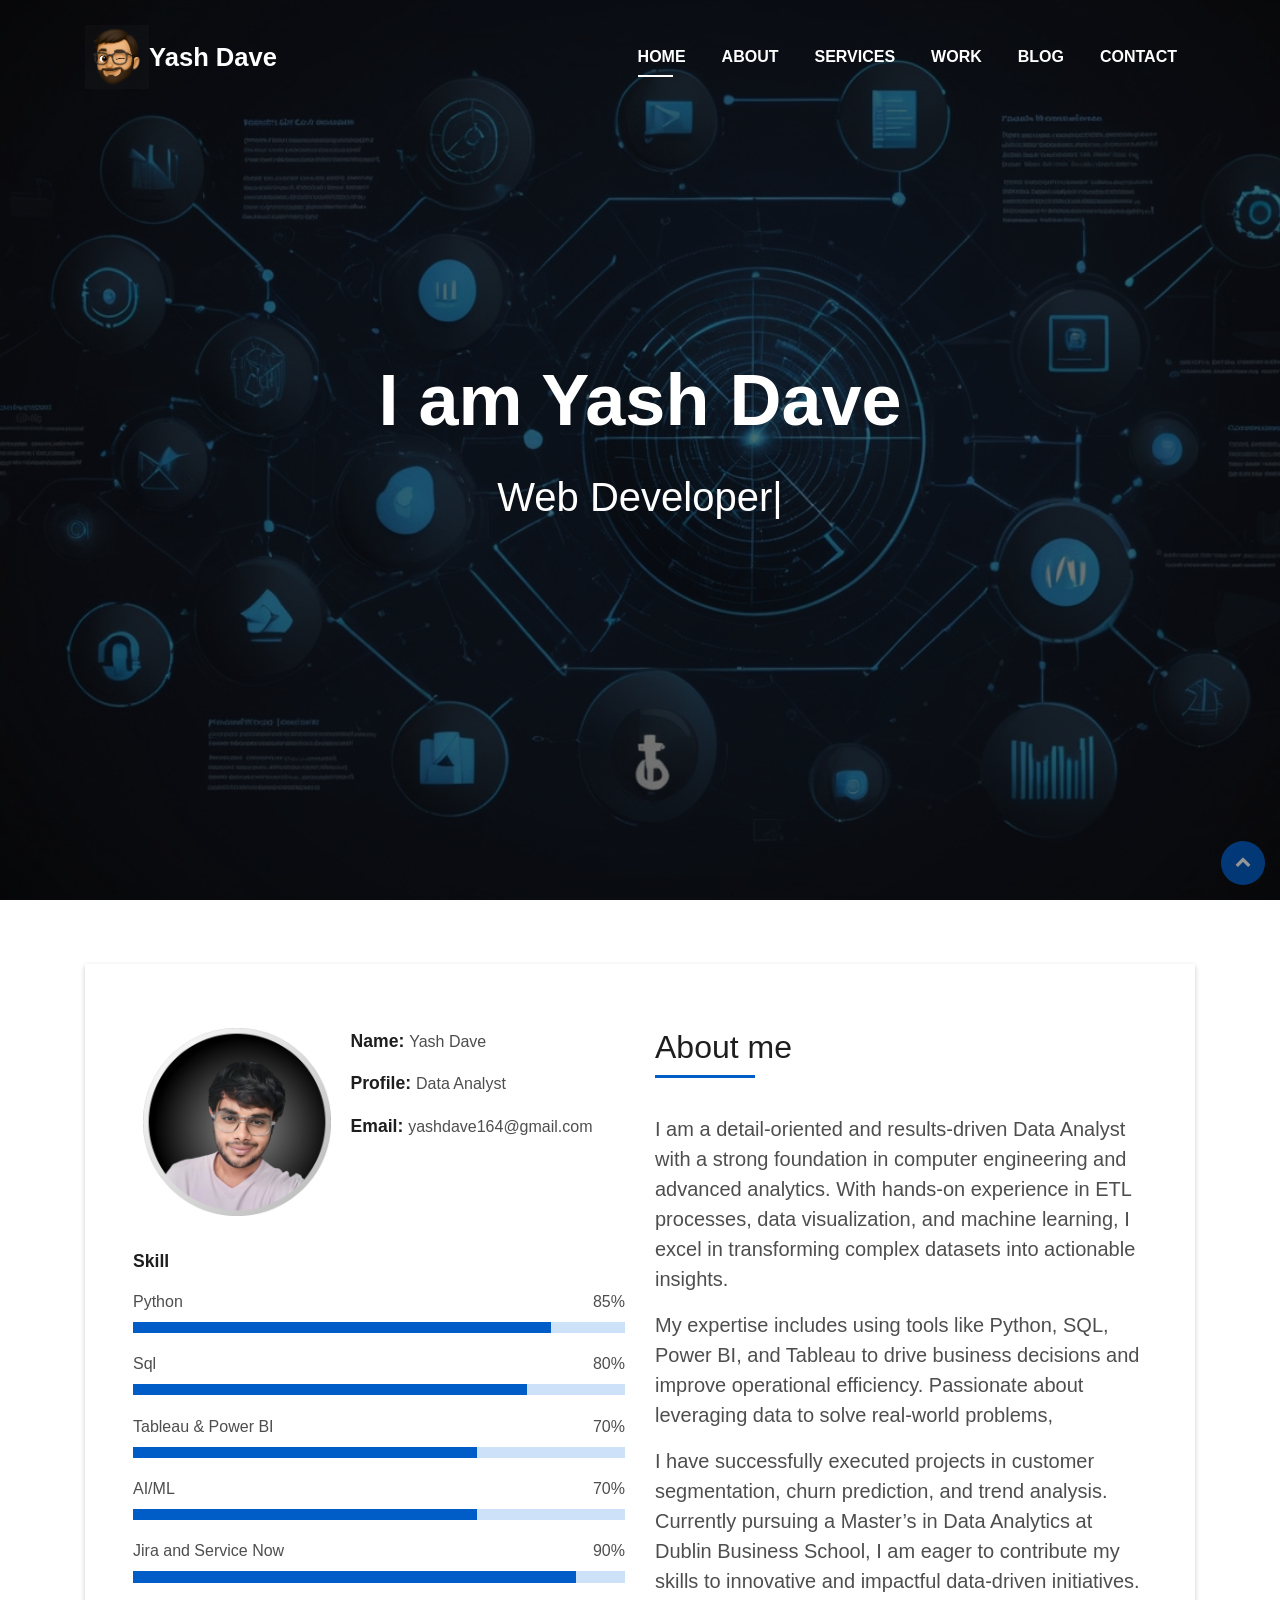
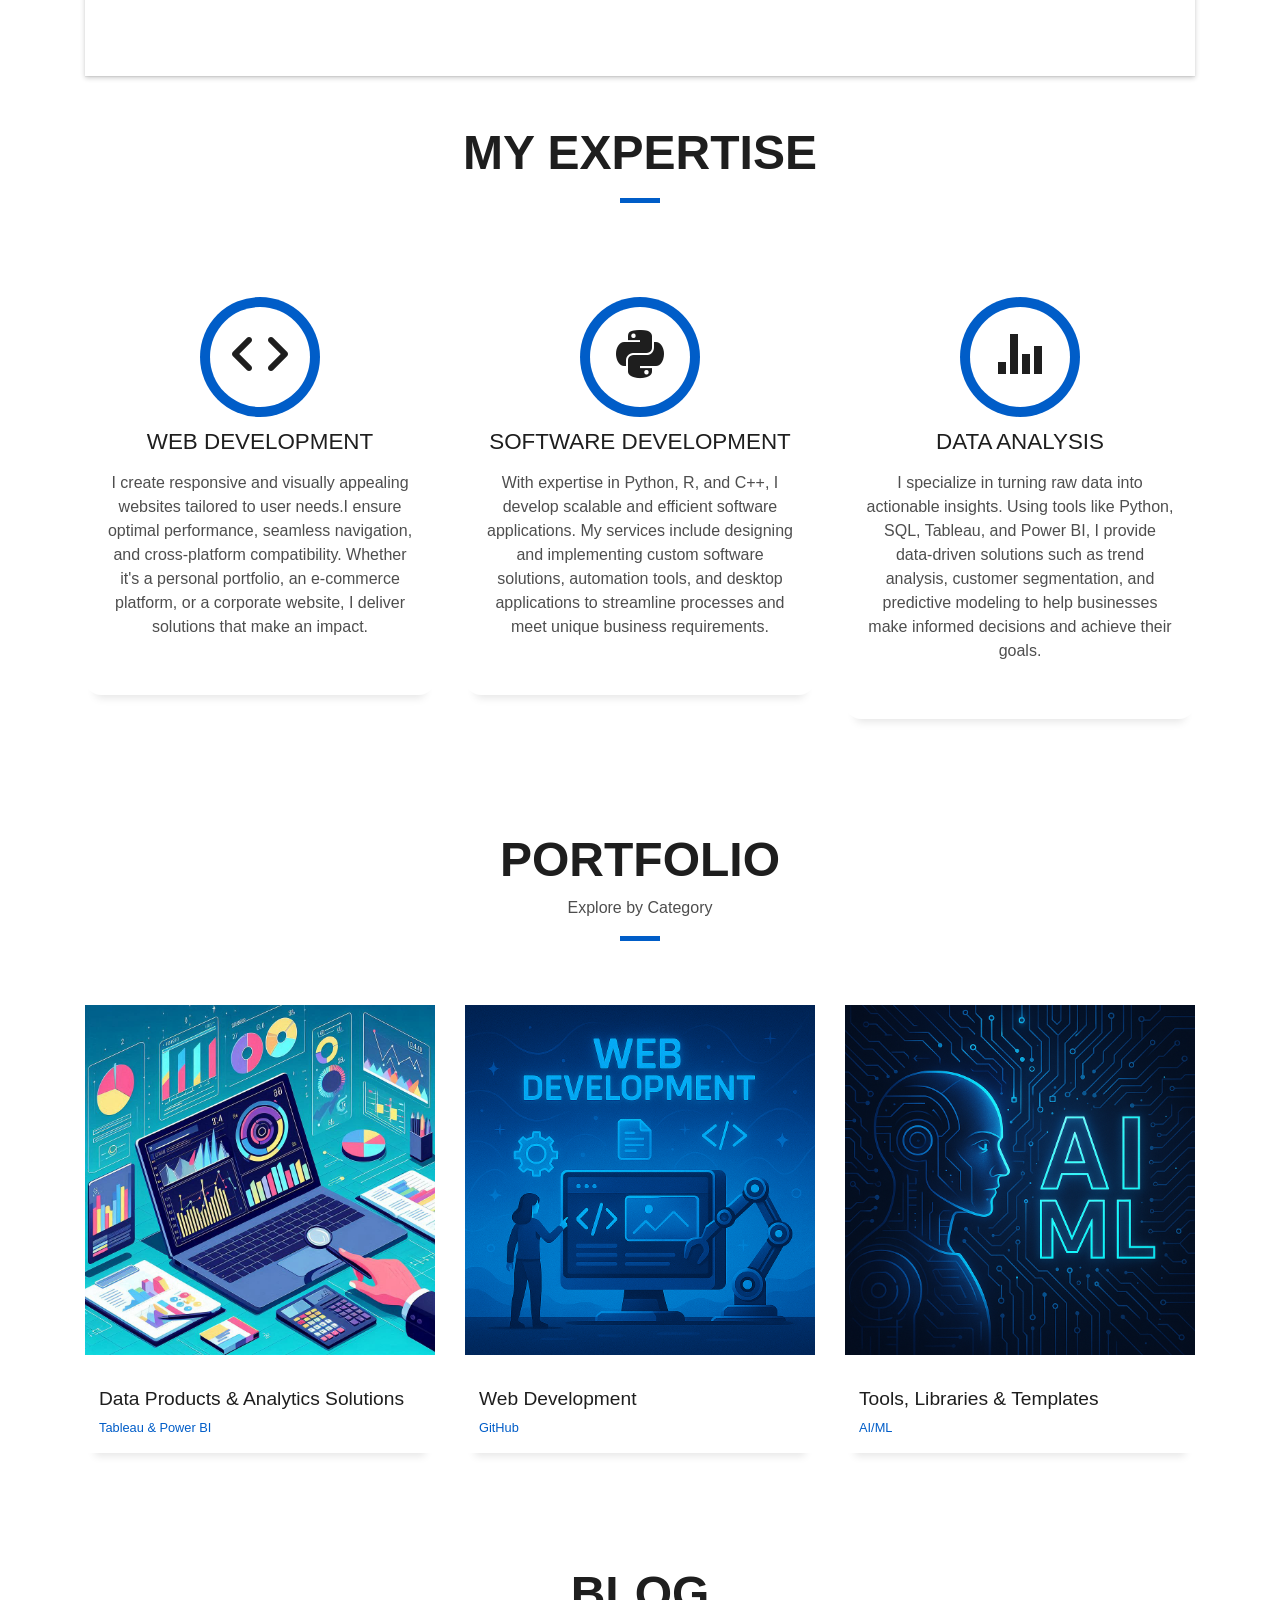
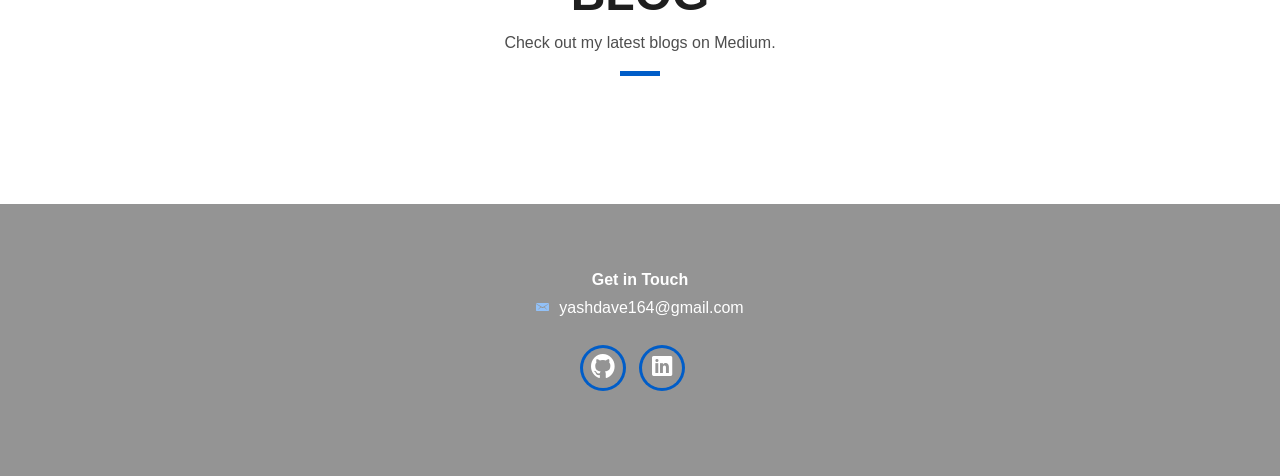
<file: index.html>
<!DOCTYPE html>
<html lang="en">
<head>
  <meta charset="utf-8">
  <title>Yash Dave</title>
     
      <meta charset="UTF-8">
      <meta name="viewport" content="width=device-width, initial-scale=1.0">
  
      <!-- Title Tag: Most important SEO element -->
      <title>Yash Dave | Professional Data Analyst | Portfolio & Blog</title>
      <!-- Keep the title under 60 characters to avoid truncation in search results -->
  
      <!-- Meta Description: Attracts users to click -->
      <meta name="description" content="Welcome to the official website of Yash Dave, a Data Analyst and MSc Data Analytics student at Dublin Business School. Explore my portfolio, projects in machine learning, data visualization, customer analytics, web development, and more. Get in touch for collaboration opportunities." />
      <meta name="description" content="Yash Dave is a Data Analyst and Web Developer specializing in Python, SQL, and data visualization tools like Tableau and Power BI. Explore my portfolio and services.">
  
      <meta name="keywords" content="Yash Dave, Yash Dave official, Yash Dave website, Yash Dave portfolio, Yash Dave services, Yash Dave blog, [Data analysis, Gen AI, ], [power BI ], [Tableau], [Python]">
      <meta name="keywords" content="
      Yash Dave, Yash Dave official, Yash Dave website, Yash Dave portfolio, Yash Dave data analytics, Yash Dave data analyst, Yash Dave MSc Data Analytics, Yash Dave Dublin, Yash Dave India, Yash Dave Python, Yash Dave Power BI, Yash Dave Tableau, Yash Dave SQL, Yash Dave web development, Yash Dave machine learning, Yash Dave artificial intelligence, Yash Dave React JS, Yash Dave Django, Yash Dave ETL, Yash Dave customer analytics, Yash Dave data visualization, Yash Dave urban yogi project, Yash Dave churn prediction, Yash Dave data-driven insights, Yash Dave trend analysis, Yash Dave GitHub, Yash Dave LinkedIn, Yash Dave freshdesk, Yash Dave Google Analytics, Yash Dave Power BI certification, Yash Dave Tableau dashboards, Yash Dave India to Dublin, Yash Dave big data, yashdave, yash-dave-profile, yashdaveofficial, yash rakesh dave, dave yash, daveyash, daveyashrakesh, yashdave github, yashdavelinkedin, yashreakeshdave profile, YashDave, Ysh dave, yashdaveindia, yash dave india, yash dave ireland, yashdaveireland, yashdaveindia, yashdavedublin,
      Yash Dave Data Science Portfolio, Yash Dave Predictive Analytics, Yash Dave Machine Learning Engineer, Yash Dave Deep Learning, Yash Dave Neural Networks, Yash Dave Natural Language Processing, Yash Dave Data Engineering, Yash Dave Data Mining, Yash Dave Software Engineering, Yash Dave Full Stack Development, Yash Dave Backend Developer, Yash Dave Frontend Developer, Yash Dave Dashboard Development, Yash Dave Digital Transformation, Yash Dave Business Intelligence Solutions, Yash Dave ETL Processes, Yash Dave Data Wrangling, Yash Dave Python Projects, Yash Dave AI Projects, Yash Dave Cloud Computing, Yash Dave Tech Innovations, Yash Dave Statistical Modeling, Yash Dave Customer Segmentation, Yash Dave Financial Analytics, Yash Dave Dashboard Creation, Dublin Data Science, India Data Analytics, Ireland Data Science Expert
      " />
      

      <!-- Author: Identifies the website creator -->
      <meta name="author" content="Yash Dave">
  
      <!-- Canonical Tag: Prevents duplicate content issues -->
      <link rel="canonical" href="https://www.yashdave.com">
  
     
      <meta property="og:title" content="Yash Dave - Data Analyst | MSc Data Analytics" />
      <meta property="og:description" content="Portfolio and projects of Yash Dave, Data Analyst skilled in Python, Tableau, Power BI, SQL, Machine Learning, and Web Development. Explore skills, certifications, and professional achievements." />
      <meta property="og:url" content="https://yashdaveofficial.com" />
      <meta property="og:type" content="website" />
      <meta property="og:image" content="https://yashdaveofficial.com/profile-image.jpg" />
      
  
      <!-- Twitter Card Tags: Optimizes your site’s visibility on Twitter -->
      <meta name="twitter:card" content="summary_large_image">
      <meta name="twitter:description" content="Explore the professional website of Yash Dave. Discover his portfolio, services, and blog content.">
      <meta name="twitter:image" content="https://www.yashdave.com/images/yash-dave-profile.jpg">
  
      <!-- Additional Meta Tags for Search Engine Crawlers -->
      <meta name="robots" content="index, follow">
      <meta name="googlebot" content="index, follow">
  
      <!-- Favicons: Helps users recognize your site in browser tabs -->
      <link rel="icon" href="/img/favicon.png" type="image/x-icon">
  
      <!-- Structured Data: Schema Markup for Yash Dave -->
      <script type="application/ld+json">
        {
          "@context": "http://schema.org",
          "@type": "Person",
          "name": "Yash Dave",
          "jobTitle": "Data Analyst",
          "url": "https://yashdaveofficial.com",
          "sameAs": [
            "https://www.linkedin.com/in/yashrdave/",
            "https://github.com/Yash-Dave"
          ],
          "address": {
            "@type": "PostalAddress",
            "addressLocality": "Dublin",
            "addressCountry": "Ireland"
          },
          "skills": [
            "Data Analysis", 
            "Python", 
            "SQL", 
            "Power BI", 
            "Tableau", 
            "Machine Learning", 
            "ETL", 
            "Customer Segmentation", 
            "Web Development", 
            "JavaScript", 
            "Django"
          ],
          "alumniOf": [
            {
              "@type": "EducationalOrganization",
              "name": "Dublin Business School"
            },
            {
              "@type": "EducationalOrganization",
              "name": "University of Mumbai"
            }
          ]
        }
        </script>
        

  <!-- Favicons -->
  <link href="img/favicon.png" rel="icon">
  <link href="img/favicon.png" rel="apple-touch-icon">

  <!-- Bootstrap CSS File -->
  <link href="lib/bootstrap/css/bootstrap.min.css" rel="stylesheet">

  <!-- Libraries CSS Files -->
  <link href="lib/font-awesome/css/font-awesome.min.css" rel="stylesheet">
  <link href="lib/animate/animate.min.css" rel="stylesheet">
  <link href="lib/ionicons/css/ionicons.min.css" rel="stylesheet">
  <link href="lib/owlcarousel/assets/owl.carousel.min.css" rel="stylesheet">
  <link href="lib/lightbox/css/lightbox.min.css" rel="stylesheet">

  <link href="css/style.css" rel="stylesheet">
</head>

<body id="page-top">

  <nav class="navbar navbar-b navbar-trans navbar-expand-md fixed-top" id="mainNav">
    <div class="container">
      <img src="/img/favicon.png" alt="Yash Dave Face" class="logo-icon">
      <a class="navbar-brand js-scroll" href="#page-top">Yash Dave</a>
      <button class="navbar-toggler collapsed" type="button" data-toggle="collapse" data-target="#navbarDefault"
        aria-controls="navbarDefault" aria-expanded="false" aria-label="Toggle navigation">
        <span></span>
        <span></span>
        <span></span>
      </button>
      <div class="navbar-collapse collapse justify-content-end" id="navbarDefault">
        <ul class="navbar-nav">
          <li class="nav-item">
            <a class="nav-link js-scroll active" href="#home">Home</a>
          </li>
          <li class="nav-item">
            <a class="nav-link js-scroll" href="#about">About</a>
          </li>
          <li class="nav-item">
            <a class="nav-link js-scroll" href="#service">Services</a>
          </li>
          <li class="nav-item">
            <a class="nav-link js-scroll" href="#work">Work</a>
          </li>
          <li class="nav-item">
            <a class="nav-link js-scroll" href="#blog">Blog</a>
          </li>
          <li class="nav-item">
            <a class="nav-link js-scroll" href="#contact">Contact</a>
          </li>
        </ul>
      </div>
    </div>
  </nav>
  <!--/ Nav End /-->


  <div id="home" class="intro route bg-image" style="background-image: url(img/intro-bg.jpg)">
    <div class="overlay-itro"></div>
    <div class="intro-content display-table">
      <div class="table-cell">
        <div class="container">
          <!--<p class="display-6 color-d">Hello, world!</p>-->
          <h1 class="intro-title mb-4">I am Yash Dave</h1>
          <p class="intro-subtitle"><span class="text-slider-items">Web Developer,Data Analyst,Tech Enthusiast</span><strong class="text-slider"></strong></p>
          <!-- <p class="pt-3"><a class="btn btn-primary btn js-scroll px-4" href="#about" role="button">Learn More</a></p> -->
        </div>
      </div>
    </div>
  </div>

  <section id="about" class="about-mf sect-pt4 route">
    <div class="container">
      <div class="row">
        <div class="col-sm-12">
          <div class="box-shadow-full">
            <div class="row">
              <div class="col-md-6">
                <div class="row">
                  <div class="col-sm-6 col-md-5">
                    <div class="about-img">
                      <img src="img/yashdave.png" class="img-fluid rounded b-shadow-a" alt="Yash dave - Profile Picture">
                    </div>
                  </div>
                  <div class="col-sm-6 col-md-7">
                    <div class="about-info">
                      <p><span class="title-s">Name: </span> <span>Yash Dave</span></p>
                      <p><span class="title-s">Profile: </span> <span>Data Analyst</span></p>
                      <p><span class="title-s">Email: </span> <span>yashdave164@gmail.com</span></p>
                    </div>
                  </div>
                </div>
                <div class="skill-mf">
                  <p class="title-s">Skill</p>
                  <span>Python</span> <span class="pull-right">85%</span>
                  <div class="progress">
                    <div class="progress-bar" role="progressbar" style="width: 85%;" aria-valuenow="85" aria-valuemin="0"
                      aria-valuemax="100"></div>
                  </div>
                  <span>Sql</span> <span class="pull-right">80%</span>
                  <div class="progress">
                    <div class="progress-bar" role="progressbar" style="width: 80%" aria-valuenow="80" aria-valuemin="0"
                      aria-valuemax="100"></div>
                  </div>
                  <span>Tableau & Power BI</span> <span class="pull-right">70%</span>
                  <div class="progress">
                    <div class="progress-bar" role="progressbar" style="width: 70%" aria-valuenow="50" aria-valuemin="0"
                      aria-valuemax="100"></div>
                  </div>
                  <span>AI/ML</span> <span class="pull-right">70%</span>
                  <div class="progress">
                    <div class="progress-bar" role="progressbar" style="width: 70%" aria-valuenow="70" aria-valuemin="0"
                      aria-valuemax="100"></div>
                  </div>
                  <span>Jira and Service Now</span> <span class="pull-right">90%</span>
                  <div class="progress">
                    <div class="progress-bar" role="progressbar" style="width: 90%" aria-valuenow="90" aria-valuemin="0"
                      aria-valuemax="100"></div>
                  </div>
                </div>
              </div>
              <div class="col-md-6">
                <div class="about-me pt-4 pt-md-0">
                  <div class="title-box-2">
                    <h5 class="title-left">
                      About me
                    </h5>
                  </div>
                  <p class="lead">
                    I am a detail-oriented and results-driven Data Analyst with a strong foundation in computer engineering and advanced analytics. With hands-on experience in ETL processes, data visualization, and machine learning, I excel in transforming complex datasets into actionable insights.
                  </p>
                  <p class="lead">
                    My expertise includes using tools like Python, SQL, Power BI, and Tableau to drive business decisions and improve operational efficiency. Passionate about leveraging data to solve real-world problems,
                  </p>
                  <p class="lead">
                    I have successfully executed projects in customer segmentation, churn prediction, and trend analysis. Currently pursuing a Master’s in Data Analytics at Dublin Business School, I am eager to contribute my skills to innovative and impactful data-driven initiatives.
                  </p>
                </div>
              </div>
            </div>
          </div>
        </div>
      </div>
    </div>
  </section>

  <section id="service" class="services-mf route">
    <div class="container">
      <div class="row">
        <div class="col-sm-12">
          <div class="title-box text-center">
            <h3 class="title-a">
              My Expertise
            </h3>
            <p class="subtitle-a">
             
            </p>
            <div class="line-mf"></div>
          </div>
        </div>
      </div>
      <div class="row">
        <div class="col-md-4">
          <div class="service-box">
            <div class="service-ico">
              <span class="ico-circle"><i class="ion-code"></i></span>
            </div>
            <div class="service-content">
              <h2 class="s-title">Web Development</h2>
              <p class="s-description text-center">
                I create responsive and visually appealing websites tailored to user needs.I ensure optimal performance, seamless navigation, and cross-platform compatibility. Whether it's a personal portfolio, an e-commerce platform, or a corporate website, I deliver solutions that make an impact.
              </p>
            </div>
          </div>
        </div>
        <div class="col-md-4">
          <div class="service-box">
            <div class="service-ico">
              <span class="ico-circle"><i class="ion-social-python"></i></span>
            </div>
            <div class="service-content">
              <h2 class="s-title">Software Development</h2>
              <p class="s-description text-center">
                With expertise in Python, R, and C++, I develop scalable and efficient software applications. My services include designing and implementing custom software solutions, automation tools, and desktop applications to streamline processes and meet unique business requirements.
              </p>
            </div>
          </div>
        </div>
        <div class="col-md-4">
          <div class="service-box">
            <div class="service-ico">
              <span class="ico-circle"><i class="ion-stats-bars"></i></span>
            </div>
            <div class="service-content">
              <h2 class="s-title">Data Analysis</h2>
              <p class="s-description text-center">
                I specialize in turning raw data into actionable insights. Using tools like Python, SQL, Tableau, and Power BI, I provide data-driven solutions such as trend analysis, customer segmentation, and predictive modeling to help businesses make informed decisions and achieve their goals.
              </p>
            </div>
          </div>
        </div>
      </div>
    </div>
  </section>
  <!--/ Section Services End /-->

  <!--/ Section Portfolio Star /-->
  <section id="work" class="portfolio-mf sect-pt4 route">
    <div class="container">
      <div class="row">
        <div class="col-sm-12">
          <div class="title-box text-center">
            <h3 class="title-a">Portfolio</h3>
            <p class="subtitle-a">Explore by Category</p>
            <div class="line-mf"></div>
          </div>
        </div>
      </div>
      <div class="row">
        <!-- Category: Data Analytics -->
        <div class="col-md-4">
          <div class="work-box">
            <a href="htmls/data analytics.html">
              <div class="work-img">
                <img src="img/work-3.png" alt="Data Analytics Dashboards" class="img-fluid">
              </div>
              <div class="work-content">
                <h2 class="w-title"> Data Products & Analytics Solutions</h2>
                <div class="w-more">
                  <span class="w-ctegory">Tableau & Power BI</span>
                </div>
              </div>
            </a>
          </div>
        </div>
  
        <!-- Category: Web Development -->
        <div class="col-md-4">
          <div class="work-box">
            <a href="htmls/web dev.html">
              <div class="work-img">
                <img src="img/webdev.png" alt="Web Development Projects" class="img-fluid">
              </div>
              <div class="work-content">
                <h2 class="w-title">Web Development</h2>
                <div class="w-more">
                  <span class="w-ctegory">GitHub</span>
                </div>
              </div>
            </a>
          </div>
        </div>
  
        <!-- Category: AI & ML -->
        <div class="col-md-4">
          <div class="work-box">
            <a href="htmls/ai-ml.html">
              <div class="work-img">
                <img src="img/ml.png" alt="AI/ML Projects" class="img-fluid">
              </div>
              <div class="work-content">
                <h2 class="w-title">Tools, Libraries & Templates</h2>
                <div class="w-more">
                  <span class="w-ctegory">AI/ML</span>
                </div>
              </div>
            </a>
          </div>
        </div>
  
        <!-- Add more categories here by duplicating the block above -->
      </div>
    </div>
  </section>
  <!--/ Section Portfolio End /-->
  <section id="blog" class="blog-mf sect-pt4 route">
    <div class="container">
        <div class="row">
            <div class="col-sm-12">
                <div class="title-box text-center">
                    <h3 class="title-a">Blog</h3>
                    <p class="subtitle-a">Check out my latest blogs on Medium.</p>
                    <div class="line-mf"></div>
                </div>
            </div>
        </div>
        <div class="row" id="blog-container">
            <!-- Blog cards will be inserted here dynamically -->
        </div>
    </div>
</section>
 <!--/ Section Contact-Footer Star /-->
 <section class="paralax-mf footer-paralax bg-image sect-mt4 route" style="background-image: url(img/overlay-bg.jpg)" id="contact">
  <div class="overlay-mf"></div>
  </div>
  <footer>
    <div class="container">
      <div class="row">
        <div class="col-sm-12">
          <div class="copyright-box">
            <strong>Get in Touch</strong>
            <div class="credits">
              <div class="more-info">
                <ul class="list-ico">
                  <li><span class="ion-email"></span><a href="mailto:yashdave164@gmail.com">yashdave164@gmail.com</a> </li>
                </ul>
              </div>
              <div class="socials">
                <ul>
                  <li><a href="https://github.com/Yash-Dave"><span class="ico-circle"><i class="ion-social-github"></i></span></a></li>
                  <li><a href="https://www.linkedin.com/in/yashrdave/"><span class="ico-circle"><i class="ion-social-linkedin"></i></span></a></li>
                </ul>
            </div>
          </div>
        </div>
      </div>
    </div>
  </footer>
</section>
<!--/ Section Contact-footer End /-->

<a href="#" class="back-to-top"><i class="fa fa-chevron-up"></i></a>
<div id="preloader"></div>

<!-- JavaScript Libraries -->
<script src="lib/jquery/jquery.min.js"></script>
<script src="lib/jquery/jquery-migrate.min.js"></script>
<script src="lib/popper/popper.min.js"></script>
<script src="lib/bootstrap/js/bootstrap.min.js"></script>
<script src="lib/easing/easing.min.js"></script>
<script src="lib/counterup/jquery.waypoints.min.js"></script>
<script src="lib/counterup/jquery.counterup.js"></script>
<script src="lib/owlcarousel/owl.carousel.min.js"></script>
<script src="lib/lightbox/js/lightbox.min.js"></script>
<script src="lib/typed/typed.min.js"></script>

<script>
  async function fetchMediumBlogs() {
      try {
          const mediumRSSFeed = 'https://medium.com/feed/@yashdave164'; // Replace with your Medium username
          const proxyUrl = 'https://api.allorigins.win/get?url=' + encodeURIComponent(mediumRSSFeed); // Use a CORS proxy
          const response = await fetch(proxyUrl);
          const data = await response.json();

          const parser = new DOMParser();
          const rss = parser.parseFromString(data.contents, "text/xml");
          const items = rss.querySelectorAll("item");

          if (!items || items.length === 0) {
              console.error("No items found in the RSS feed.");
              return;
          }

          const blogContainer = document.getElementById('blog-container');

          items.forEach((item, index) => {
              if (index >= 3) return; // Limit to 3 blogs

              // Safely extract content with fallback values
              const title = item.querySelector("title")?.textContent || "No title available";
              const link = item.querySelector("link")?.textContent || "#";
              const pubDateText = item.querySelector("pubDate")?.textContent || new Date().toISOString();
              const description = item.querySelector("description")?.textContent || "";
              const contentEncoded = item.querySelector("content\\:encoded")?.textContent || "";
              const authorName = item.querySelector("dc\\:creator")?.textContent || "Yash Dave"; // Medium uses "dc:creator"

              // Extract blog image dynamically from content:encoded
              const imageMatch = contentEncoded.match(/<img[^>]+src="([^">]+)"/);
              const blogImageUrl = imageMatch ? imageMatch[1] : ""; // If no image is found, this will be empty
              const authorImageUrl = "img/yashdave.png"; // Use a default author image

              if (!blogImageUrl) {
                  console.warn(`No image found for blog: ${title}`);
              }

              const pubDate = new Date(pubDateText);

              const card = document.createElement('div');
              card.className = 'col-md-4';
              card.innerHTML = `
                  <div class="card card-blog">
                      <div class="card-img">
                          <a href="${link}" target="_blank"></a>
                      </div>
                      <div class="card-body">
                          <div class="card-category-box">
                              <div class="card-category">
                                  <h6 class="category">Medium</h6>
                              </div>
                          </div>
                          <h3 class="card-title"><a href="${link}" target="_blank">${title}</a></h3>
                          <p class="card-description">
                              ${description.slice(0, 100)}... <!-- Truncate description -->
                          </p>
                      </div>
                      <div class="card-footer">
                          <div class="post-author">
                              <a href="${link}" target="_blank">
                                  <img src="${authorImageUrl}" alt="Author image" class="avatar rounded-circle">
                                  <span class="author">${authorName}</span>
                              </a>
                          </div>
                          <div class="post-date">
                              <span class="ion-ios-clock-outline"></span> ${pubDate.toDateString()}
                          </div>
                      </div>
                  </div>
              `;
              blogContainer.appendChild(card);
          });
      } catch (error) {
          console.error("Error fetching or parsing the Medium RSS feed:", error);
      }
  }

  fetchMediumBlogs();
</script>

<script>
  // Disable right-click
  document.addEventListener('contextmenu', (e) => e.preventDefault());

  // Disable F12 and developer tools
  document.addEventListener('keydown', (e) => {
    if (e.key === 'F12' || (e.ctrlKey && e.shiftKey && ['I', 'J', 'C'].includes(e.key.toUpperCase()))) {
      e.preventDefault();
    }
  });
</script> 

  <script type="application/ld+json">
{
  "@context": "https://schema.org",
  "@type": "Person",
  "name": "Yash Dave",
  "url": "https://yashdave.tech",
  "email": "mailto:yashdave164@gmail.com",
  "jobTitle": "Data Analyst and Web Developer",
  "sameAs": [
    "https://www.linkedin.com/in/yashdave",
    "https://github.com/yashdave"
  ]
}
</script>

<script src="js/main.js"></script>
</body>
</html>
</file>
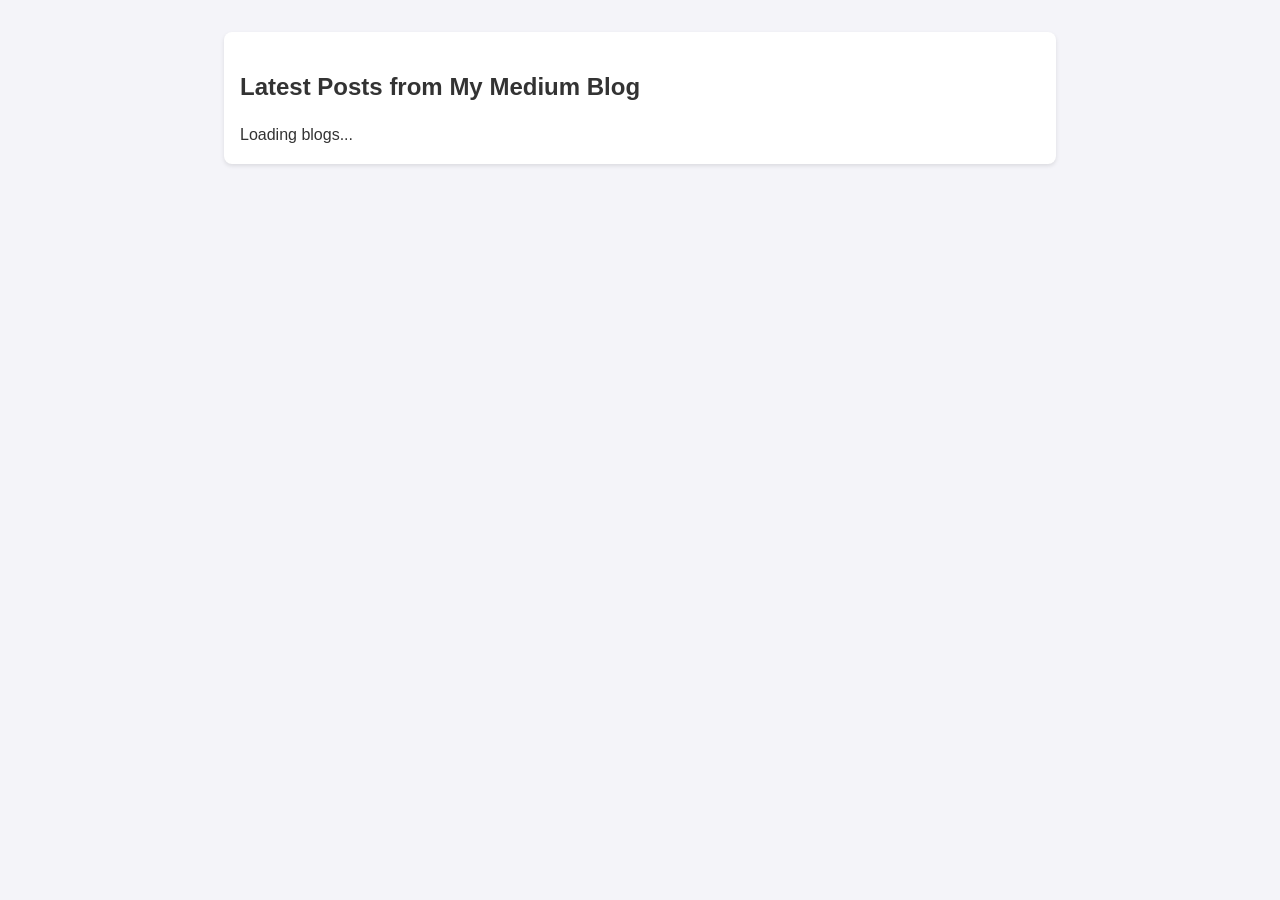
<file: test.html>
<!DOCTYPE html>
<html lang="en">
<head>
  <meta charset="UTF-8">
  <meta name="viewport" content="width=device-width, initial-scale=1.0">
  <title>Medium Blog Integration</title>
  <style>
    body {
      font-family: Arial, sans-serif;
      margin: 0;
      padding: 0;
      line-height: 1.6;
      background-color: #f4f4f9;
      color: #333;
    }
    .blog-container {
      max-width: 800px;
      margin: 2rem auto;
      padding: 1rem;
      background: #fff;
      box-shadow: 0 2px 4px rgba(0, 0, 0, 0.1);
      border-radius: 8px;
    }
    .blog-container h2 {
      margin-bottom: 1rem;
    }
    .blog-item {
      margin-bottom: 1.5rem;
    }
    .blog-item a {
      color: #0077b5;
      text-decoration: none;
    }
    .blog-item a:hover {
      text-decoration: underline;
    }
  </style>
</head>
<body>
  <div class="blog-container">
    <h2>Latest Posts from My Medium Blog</h2>
    <div id="blog-list">Loading blogs...</div>
  </div>

  <script>
    async function fetchMediumBlogs() {
      const mediumUsername = "@yashdave164"; // Replace with your Medium username
      const mediumRSSUrl = `https://medium.com/feed/${yashdave164}`;

      try {
        const response = await fetch(`https://api.rss2json.com/v1/api.json?rss_url=${encodeURIComponent(mediumRSSUrl)}`);
        const data = await response.json();

        if (data.status === 'ok') {
          const blogList = document.getElementById("blog-list");
          blogList.innerHTML = "";

          data.items.forEach(item => {
            const blogItem = document.createElement("div");
            blogItem.classList.add("blog-item");

            blogItem.innerHTML = `
              <h3><a href="${item.link}" target="_blank" rel="noopener noreferrer">${item.title}</a></h3>
              <p>${item.pubDate}</p>
            `;

            blogList.appendChild(blogItem);
          });
        } else {
          document.getElementById("blog-list").innerHTML = "Failed to load blogs. Please try again later.";
        }
      } catch (error) {
        console.error("Error fetching Medium blogs:", error);
        document.getElementById("blog-list").innerHTML = "An error occurred while fetching the blogs.";
      }
    }

    fetchMediumBlogs();
  </script>
</body>
</html>
</file>
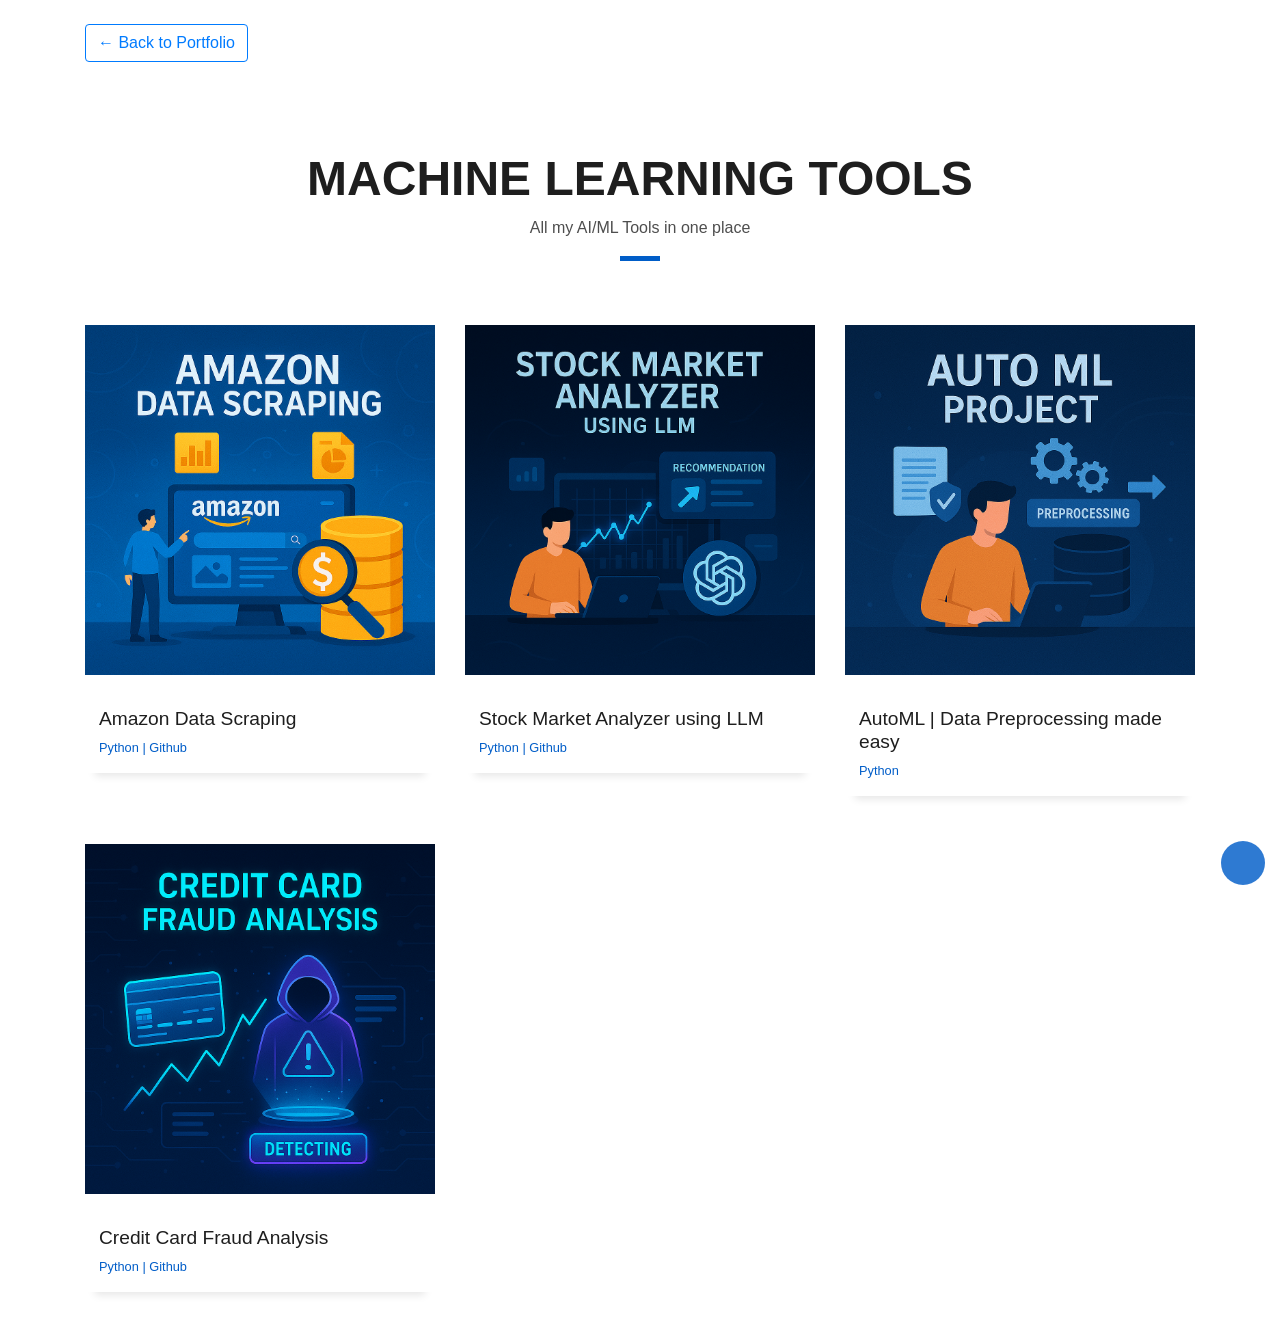
<file: htmls/ai-ml.html>
<!DOCTYPE html>
<html lang="en">
<head>
  <meta charset="utf-8">
  <title>Portfolio | Data Analytics Dashboards</title>
  <meta name="viewport" content="width=device-width, initial-scale=1.0">
  <!-- CSS links -->
  <link href="../lib/bootstrap/css/bootstrap.min.css" rel="stylesheet">
  <link href="../css/style.css" rel="stylesheet">
</head>
<body id="page-top">
  <!-- Back button instead of navbar -->
  <div class="container mt-4">
    <a href="../index.html" class="btn btn-outline-primary mb-4">&larr; Back to Portfolio</a>
  </div>

  <!-- Projects section for Data Analytics -->
  <section id="work" class="portfolio-mf sect-pt4 route">
    <div class="container">
      <div class="row">
        <div class="col-sm-12">
          <div class="title-box text-center">
            <h3 class="title-a">Machine Learning Tools</h3>
            <p class="subtitle-a">All my AI/ML Tools in one place</p>
            <div class="line-mf"></div>
          </div>
        </div>
      </div>
      <div class="row">
        <!-- Project: Sales Analysis -->
        <div class="col-md-4">
          <div class="work-box">
            <a href="https://github.com/Yash-Dave/Amazon-data-scraping-" target="_blank">
              <div class="work-img">
                <img src="../img/ml1.png" alt="Amazon Data Scraping" class="img-fluid">
              </div>
              <div class="work-content">
                <h2 class="w-title">Amazon Data Scraping</h2>
                <div class="w-more">
                  <span class="w-ctegory">Python | Github</span>
                </div>
              </div>
            </a>
          </div>
        </div>
        <!-- Duplicate project cards as needed below -->
        <div class="col-md-4">
          <div class="work-box">
            <a href="https://github.com/Yash-Dave/Stock-Market-Analyses" target="_blank">
              <div class="work-img">
                <img src="../img/ml2.png" alt="Stock-Market-Analyses" class="img-fluid">
              </div>
              <div class="work-content">
                <h2 class="w-title">Stock Market Analyzer using LLM</h2>
                <div class="w-more">
                  <span class="w-ctegory">Python | Github</span>
                </div>
              </div>
            </a>
          </div>
        </div>
        <!-- Duplicate project cards as needed below -->
        <div class="col-md-4">
          <div class="work-box">
            <a href="https://github.com/Yash-Dave/AutoML" target="_blank">
              <div class="work-img">
                <img src="../img/ml3.png" alt="Auto ML" class="img-fluid">
              </div>
              <div class="work-content">
                <h2 class="w-title">AutoML | Data Preprocessing made easy</h2>
                <div class="w-more">
                  <span class="w-ctegory">Python</span>
                </div>
              </div>
            </a>
          </div>
        </div>
        <!-- Duplicate project cards as needed below -->
        <div class="col-md-4">
          <div class="work-box">
            <a href="https://github.com/Yash-Dave/Creditcard-fraud-detector" target="_blank">
              <div class="work-img">
                <img src="../img/ml4.png" alt="Sales Analysis" class="img-fluid">
              </div>
              <div class="work-content">
                <h2 class="w-title">Credit Card Fraud Analysis</h2>
                <div class="w-more">
                  <span class="w-ctegory">Python | </span>
                  <span class="w-ctegory"><a href="https://github.com/Yash-Dave/Creditcard-fraud-detector" class="w-ctegory">Github</a></span>
                </div>
              </div>
            </a>
          </div>
        </div>
        <!-- Duplicate project cards as needed below -->
      </div>
    </div>
  </section>

  <!-- Footer: copy the <footer> block from your index.html here -->

  <!-- JavaScript Libraries -->
  <script src="../lib/jquery/jquery.min.js"></script>
  <script src="../lib/bootstrap/js/bootstrap.min.js"></script>
  <script>
    // Disable right-click
    document.addEventListener('contextmenu', (e) => e.preventDefault());
    // Disable F12 and developer tools
    document.addEventListener('keydown', (e) => {
      if (e.key === 'F12' || (e.ctrlKey && e.shiftKey && ['I', 'J', 'C'].includes(e.key.toUpperCase()))) {
        e.preventDefault();
      }
    });
  </script>

  <!-- JSON-LD Person schema -->
  <script type="application/ld+json">
  {
    "@context": "https://schema.org",
    "@type": "Person",
    "name": "Yash Dave",
    "url": "https://yashdave.tech",
    "email": "mailto:yashdave164@gmail.com",
    "jobTitle": "Data Analyst and Web Developer",
    "sameAs": [
      "https://www.linkedin.com/in/yashdave",
      "https://github.com/yashdave"
    ]
  }
  </script>

  <!-- Back to top and preloader -->
  <a href="#" class="back-to-top"><i class="fa fa-chevron-up"></i></a>
  <div id="preloader"></div>

  <!-- Remaining JS libs and main.js -->
  <script src="../lib/jquery/jquery-migrate.min.js"></script>
  <script src="../lib/popper/popper.min.js"></script>
  <script src="../lib/easing/easing.min.js"></script>
  <script src="../lib/counterup/jquery.waypoints.min.js"></script>
  <script src="../lib/counterup/jquery.counterup.js"></script>
  <script src="../lib/owlcarousel/owl.carousel.min.js"></script>
  <script src="../lib/lightbox/js/lightbox.min.js"></script>
  <script src="../lib/typed/typed.min.js"></script>
  <script src="../js/main.js"></script>
</body>
</html>
</file>
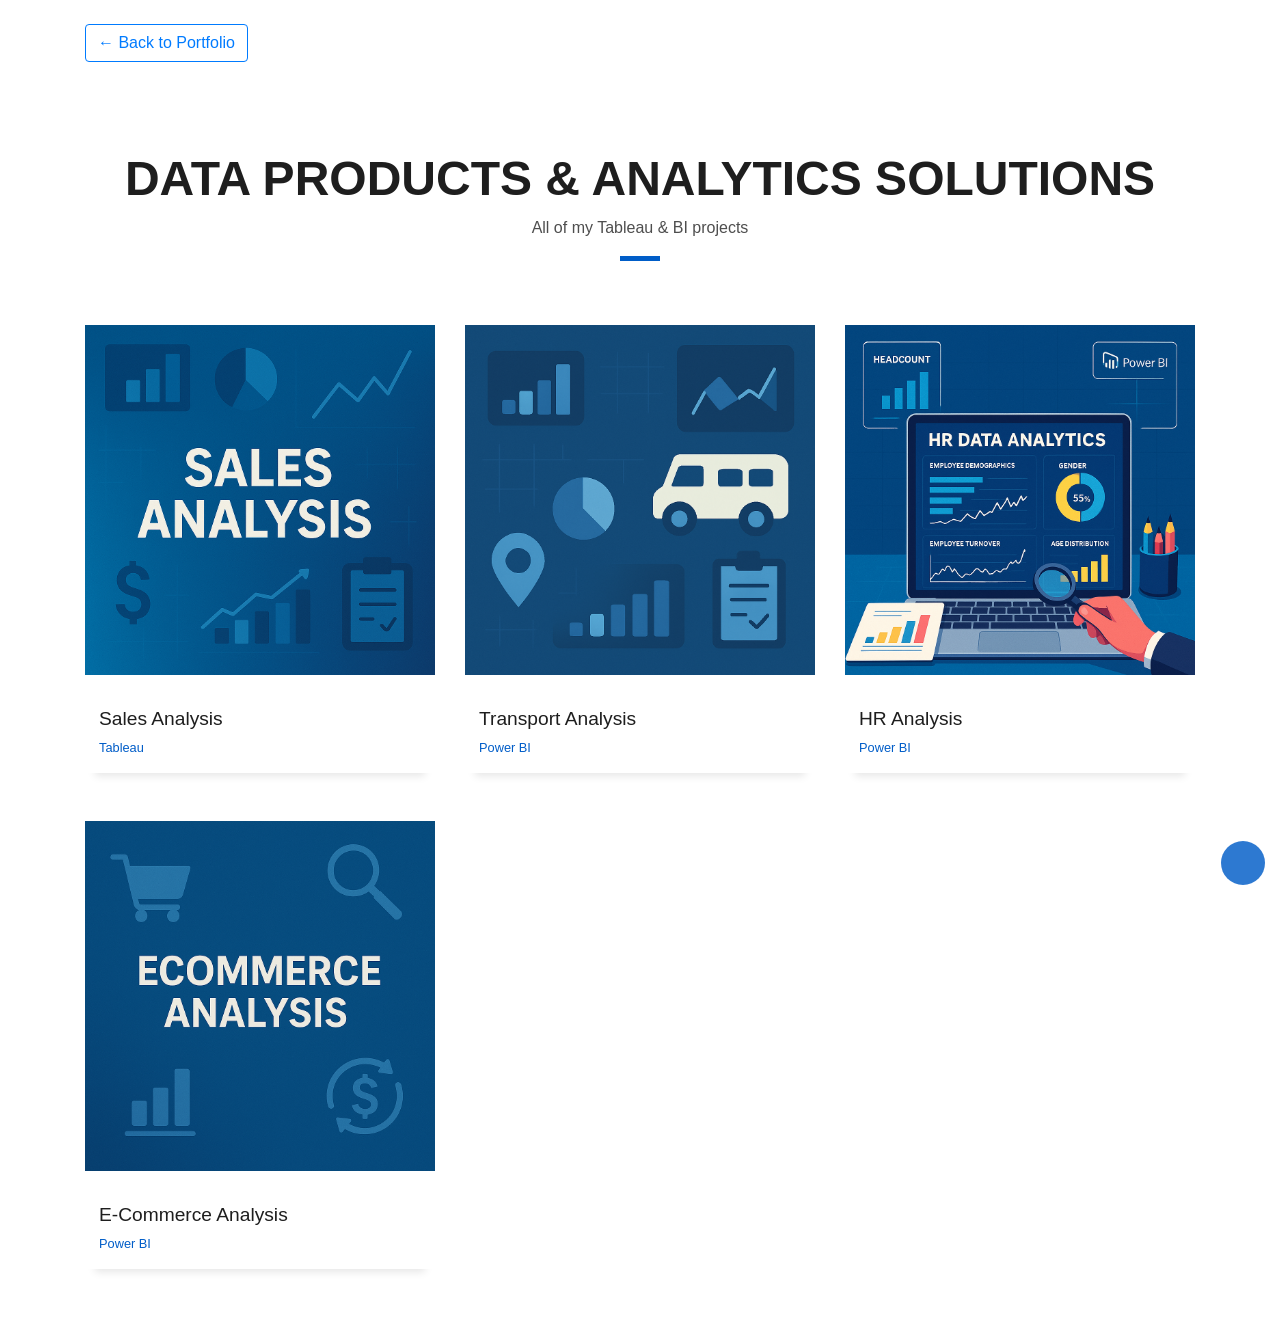
<file: htmls/data analytics.html>
<!DOCTYPE html>
<html lang="en">
<head>
  <meta charset="utf-8">
  <title>Portfolio | Data Analytics Dashboards</title>
  <meta name="viewport" content="width=device-width, initial-scale=1.0">
  <!-- CSS links -->
  <link href="../lib/bootstrap/css/bootstrap.min.css" rel="stylesheet">
  <link href="../css/style.css" rel="stylesheet">
</head>
<body id="page-top">
  <!-- Back button instead of navbar -->
  <div class="container mt-4">
    <a href="../index.html" class="btn btn-outline-primary mb-4">&larr; Back to Portfolio</a>
  </div>

  <!-- Projects section for Data Analytics -->
  <section id="work" class="portfolio-mf sect-pt4 route">
    <div class="container">
      <div class="row">
        <div class="col-sm-12">
          <div class="title-box text-center">
            <h3 class="title-a">Data Products & Analytics Solutions</h3>
            <p class="subtitle-a">All of my Tableau & BI projects</p>
            <div class="line-mf"></div>
          </div>
        </div>
      </div>
      <div class="row">
        <!-- Project: Sales Analysis -->
        <div class="col-md-4">
          <div class="work-box">
            <a href="https://public.tableau.com/app/profile/yash.dave8027/viz/SalesAnalysis_17318719651830/SalesDashboard" target="_blank">
              <div class="work-img">
                <img src="../img/data 1.png" alt="Sales Analysis" class="img-fluid">
              </div>
              <div class="work-content">
                <h2 class="w-title">Sales Analysis</h2>
                <div class="w-more">
                  <span class="w-ctegory">Tableau</span>
                </div>
              </div>
            </a>
          </div>
        </div>
        <!-- Duplicate project cards as needed below -->
        <div class="col-md-4">
          <div class="work-box">
            <a href="https://app.powerbi.com/groups/me/reports/c791a344-03cc-44bf-b8e1-df585a4cdb2d/72fbccf89f0cfac56295?experience=power-bi" target="_blank">
              <div class="work-img">
                <img src="../img/data 3.png" alt="Transport Analysis" class="img-fluid">
              </div>
              <div class="work-content">
                <h2 class="w-title">Transport Analysis</h2>
                <div class="w-more">
                  <span class="w-ctegory">Power BI</span>
                </div>
              </div>
            </a>
          </div>
        </div>
        <!-- Duplicate project cards as needed below -->
        <div class="col-md-4">
          <div class="work-box">
            <a href="https://app.powerbi.com/groups/me/reports/7f5136b0-f375-4fc1-a583-13892a6bba44/baf7c554e18e2043c708?experience=power-bi" target="_blank">
              <div class="work-img">
                <img src="../img/data 2.png" alt="HR Analysis" class="img-fluid">
              </div>
              <div class="work-content">
                <h2 class="w-title">HR Analysis</h2>
                <div class="w-more">
                  <span class="w-ctegory">Power BI</span>
                </div>
              </div>
            </a>
          </div>
        </div>
        <!-- Duplicate project cards as needed below -->
        <div class="col-md-4">
          <div class="work-box">
            <a href="https://app.powerbi.com/groups/me/reports/bd435e75-d1b9-4e20-b9fb-b4028404f9bd/d7c748496a1582e3e9a9?experience=power-bi" target="_blank">
              <div class="work-img">
                <img src="../img/data 4.png" alt="E-Commerce Analysis" class="img-fluid">
              </div>
              <div class="work-content">
                <h2 class="w-title">E-Commerce Analysis</h2>
                <div class="w-more">
                  <span class="w-ctegory">Power BI</span>
                </div>
              </div>
            </a>
          </div>
        </div>
        <!-- Duplicate project cards as needed below -->
      </div>
    </div>
  </section>

  <!-- Footer: copy the <footer> block from your index.html here -->

  <!-- JavaScript Libraries -->
  <script src="../lib/jquery/jquery.min.js"></script>
  <script src="../lib/bootstrap/js/bootstrap.min.js"></script>
  <script>
    // Disable right-click
    document.addEventListener('contextmenu', (e) => e.preventDefault());
    // Disable F12 and developer tools
    document.addEventListener('keydown', (e) => {
      if (e.key === 'F12' || (e.ctrlKey && e.shiftKey && ['I', 'J', 'C'].includes(e.key.toUpperCase()))) {
        e.preventDefault();
      }
    });
  </script>

  <!-- JSON-LD Person schema -->
  <script type="application/ld+json">
  {
    "@context": "https://schema.org",
    "@type": "Person",
    "name": "Yash Dave",
    "url": "https://yashdave.tech",
    "email": "mailto:yashdave164@gmail.com",
    "jobTitle": "Data Analyst and Web Developer",
    "sameAs": [
      "https://www.linkedin.com/in/yashdave",
      "https://github.com/yashdave"
    ]
  }
  </script>

  <!-- Back to top and preloader -->
  <a href="#" class="back-to-top"><i class="fa fa-chevron-up"></i></a>
  <div id="preloader"></div>

  <!-- Remaining JS libs and main.js -->
  <script src="../lib/jquery/jquery-migrate.min.js"></script>
  <script src="../lib/popper/popper.min.js"></script>
  <script src="../lib/easing/easing.min.js"></script>
  <script src="../lib/counterup/jquery.waypoints.min.js"></script>
  <script src="../lib/counterup/jquery.counterup.js"></script>
  <script src="../lib/owlcarousel/owl.carousel.min.js"></script>
  <script src="../lib/lightbox/js/lightbox.min.js"></script>
  <script src="../lib/typed/typed.min.js"></script>
  <script src="../js/main.js"></script>
</body>
</html>
</file>
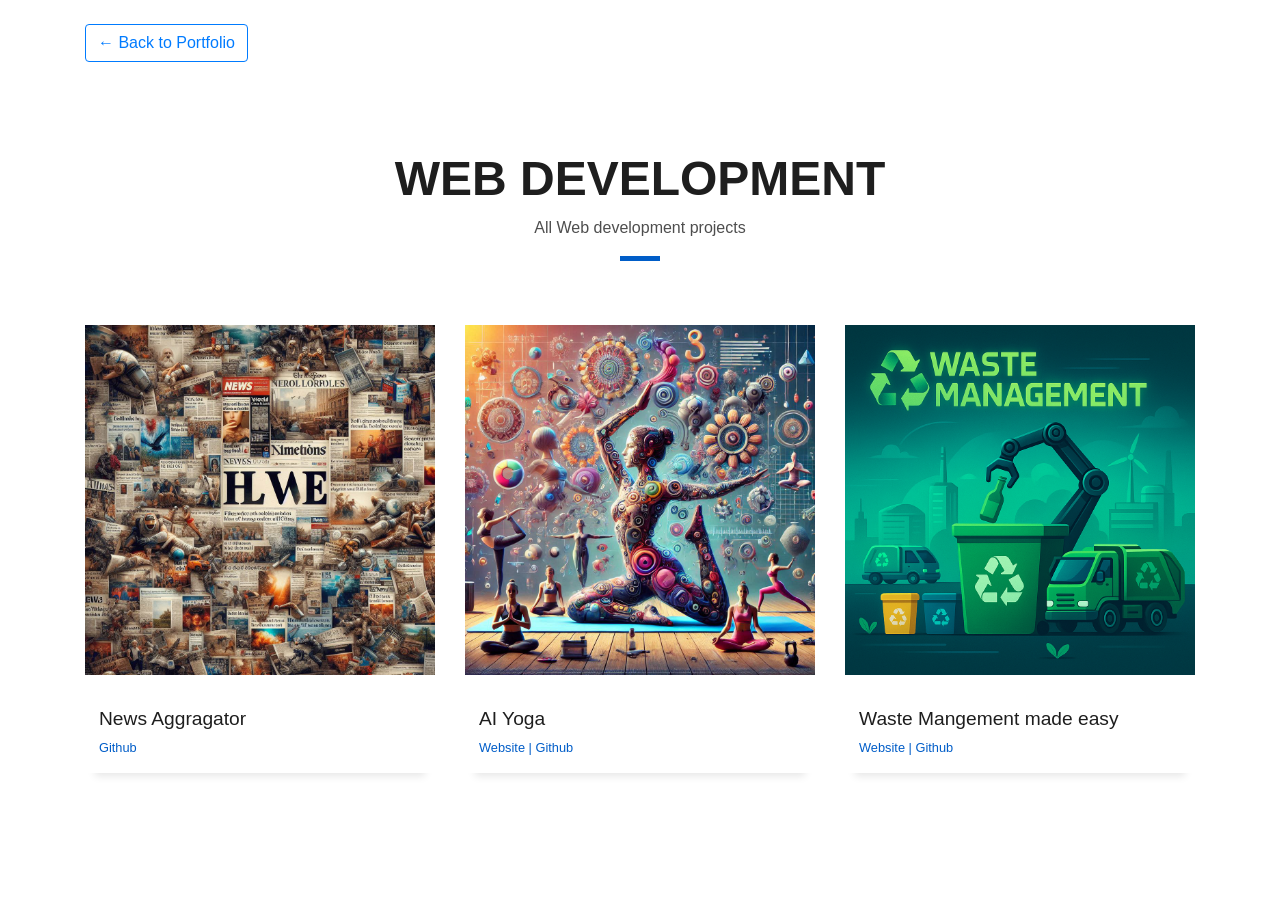
<file: htmls/web dev.html>
<!DOCTYPE html>
<html lang="en">
<head>
  <meta charset="utf-8">
  <title>Portfolio | Web Development</title>
  <meta name="viewport" content="width=device-width, initial-scale=1.0">
  <!-- CSS links -->
  <link href="../lib/bootstrap/css/bootstrap.min.css" rel="stylesheet">
  <link href="../css/style.css" rel="stylesheet">
</head>
<body id="page-top">
  <!-- Back button instead of navbar -->
  <div class="container mt-4">
    <a href="../index.html" class="btn btn-outline-primary mb-4">&larr; Back to Portfolio</a>
  </div>

  <!-- Projects section for Data Analytics -->
  <section id="work" class="portfolio-mf sect-pt4 route">
    <div class="container">
      <div class="row">
        <div class="col-sm-12">
          <div class="title-box text-center">
            <h3 class="title-a">Web Development</h3>
            <p class="subtitle-a">All Web development projects</p>
            <div class="line-mf"></div>
          </div>
        </div>
      </div>
      <div class="row">
        <!-- Project: Sales Analysis -->
        <div class="col-md-4">
          <div class="work-box">
            <a href="https://github.com/Yash-Dave/RYNEWS?tab=readme-ov-file" target="_blank">
              <div class="work-img">
                <img src="../img/work-1.png" alt="News Aggragator" class="img-fluid">
              </div>
              <div class="work-content">
                <h2 class="w-title">News Aggragator</h2>
                <div class="w-more">
                  <span class="w-ctegory">Github</span>
                </div>
              </div>
            </a>
          </div>
        </div>
        <!-- Duplicate project cards as needed below -->
        <div class="col-md-4">
          <div class="work-box">
            <a href="https://ephemeral-dodol-320707.netlify.app/" target="_blank">
              <div class="work-img">
                <img src="../img/work-4.png" alt="AI Yoga" class="img-fluid">
              </div>
              <div class="work-content">
                <h2 class="w-title"> AI Yoga</h2>
                <div class="w-more">
                  <span class="w-ctegory">Website | </span>
                  <span class="w-ctegory"><a href="https://github.com/Yash-Dave/Urban-Yogi" class="w-ctegory">Github</a></span>
                </div>
              </div>
            </a>
          </div>
        </div>
        <!-- Duplicate project cards as needed below -->
        <div class="col-md-4">
          <div class="work-box">
            <a href="https://redivivuspickupguy.web.app/" target="_blank">
              <div class="work-img">
                <img src="../img/webdev3.png" alt="waste management" class="img-fluid">
              </div>
              <div class="work-content">
                <h2 class="w-title">Waste Mangement made easy</h2>
                <div class="w-more">
                  <span class="w-ctegory">Website | </span>
                  <span class="w-ctegory"><a href="https://github.com/Yash-Dave/Redivivus" class="w-ctegory">Github</a></span>
                </div>
              </div>
            </a>
          </div>
        </div>
      </div>
    </div>
  </section>

  <!-- Footer: copy the <footer> block from your index.html here -->

  <!-- JavaScript Libraries -->
  <script src="../lib/jquery/jquery.min.js"></script>
  <script src="../lib/bootstrap/js/bootstrap.min.js"></script>
  <script>
    // Disable right-click
    document.addEventListener('contextmenu', (e) => e.preventDefault());
    // Disable F12 and developer tools
    document.addEventListener('keydown', (e) => {
      if (e.key === 'F12' || (e.ctrlKey && e.shiftKey && ['I', 'J', 'C'].includes(e.key.toUpperCase()))) {
        e.preventDefault();
      }
    });
  </script>

  <!-- JSON-LD Person schema -->
  <script type="application/ld+json">
  {
    "@context": "https://schema.org",
    "@type": "Person",
    "name": "Yash Dave",
    "url": "https://yashdave.tech",
    "email": "mailto:yashdave164@gmail.com",
    "jobTitle": "Data Analyst and Web Developer",
    "sameAs": [
      "https://www.linkedin.com/in/yashdave",
      "https://github.com/yashdave"
    ]
  }
  </script>

  <!-- Back to top and preloader -->
  <a href="#" class="back-to-top"><i class="fa fa-chevron-up"></i></a>
  <div id="preloader"></div>

  <!-- Remaining JS libs and main.js -->
  <script src="../lib/jquery/jquery-migrate.min.js"></script>
  <script src="../lib/popper/popper.min.js"></script>
  <script src="../lib/easing/easing.min.js"></script>
  <script src="../lib/counterup/jquery.waypoints.min.js"></script>
  <script src="../lib/counterup/jquery.counterup.js"></script>
  <script src="../lib/owlcarousel/owl.carousel.min.js"></script>
  <script src="../lib/lightbox/js/lightbox.min.js"></script>
  <script src="../lib/typed/typed.min.js"></script>
  <script src="../js/main.js"></script>
</body>
</html>
</file>
<file: css/style.css>
body {
  background-color: #ffffff;
  color: #4e4e4e;
}

h1,
h2,
h3,
h4,
h5,
h6 {
  color: #1e1e1e;
}

a {
  color: #1e1e1e;
  transition: all 0.5s ease-in-out;
}

a:hover {
  color: #005dc8;
  text-decoration: none;
  transition: all 0.5s ease-in-out;
}

.p-r {
  position: relative;
}

.color-a {
  color: #92c1f8;
}

.color-d {
  color: #f5f5f5;
}

.color-text-a {
  color: #4e4e4e;
}

.box-shadow,
.paralax-mf,
.service-box,
.work-box,
.card-blog {
  box-shadow: 0 13px 8px -10px rgba(0, 0, 0, 0.1);
}

.box-shadow-a,
.button:hover {
  box-shadow: 0 0 0 4px #cde1f8;
}

.display-5 {
  font-size: 2.5rem;
  font-weight: 300;
  line-height: 1.1;
}

.display-6 {
  font-size: 2rem;
  font-weight: 300;
  line-height: 1.1;
}

.avatar {
  width: 32px;
  height: 32px;
  margin-right: 4px;
  overflow: hidden;
}

.bg-image {
  background-repeat: no-repeat;
  background-attachment: fixed;
  background-size: cover;
  background-position: center center;
}

.overlay-mf {
  background-color: rgba(0, 0, 0, 0.6);
}

.overlay-mf {
  position: absolute;
  top: 0;
  left: 0px;
  padding: 0;
  height: 100%;
  width: 100%;
  opacity: .7;
}

.paralax-mf {
  position: relative;
  padding: 8rem 0;
}

.display-table {
  width: 100%;
  height: 100%;
  display: table;
}

.table-cell {
  display: table-cell;
  vertical-align: middle;
}

/*--/ Sections /--*/

.sect-4 {
  padding: 4rem 0;
}

.sect-pt4 {
  padding-top: 4rem;
}

.sect-mt4 {
  margin-top: 4rem;
}

/*--/ Title s /--*/

.title-s {
  font-weight: 600;
  color: #1e1e1e;
  font-size: 1.1rem;
}

/*--/ Title A /--*/

.title-box {
  margin-bottom: 4rem;
}

.title-a {
  font-size: 3rem;
  font-weight: bold;
  text-transform: uppercase;
}

.subtitle-a {
  color: #4e4e4e;
}

.line-mf {
  width: 40px;
  height: 5px;
  background-color: #005dc8;
  margin: 0 auto;
}

/*--/ Title Left /--*/

.title-box-2 {
  margin-bottom: 3rem;
}

.title-left {
  font-size: 2rem;
  position: relative;
}

.title-left:before {
  content: '';
  position: absolute;
  height: 3px;
  background-color: #005dc8;
  width: 100px;
  bottom: -12px;
}

/*------/ Box /------*/

.box-pl2 {
  padding-left: 2rem;
}

.box-shadow-full {
  padding: 3rem 1.25rem;
  position: relative;
  background-color: #fff;
  margin-bottom: 3rem;
  z-index: 2;
  box-shadow: 0 1px 1px 0 rgba(0, 0, 0, 0.06), 0 2px 5px 0 rgba(0, 0, 0, 0.2);
}

/*------/ Socials /------*/

.socials {
  padding: 1.5rem 0;
}

.socials ul li {
  display: inline-block;
}

.socials .ico-circle {
  height: 40px;
  width: 40px;
  font-size: 1.7rem;
  border-radius: 50%;
  line-height: 1.4;
  margin: 0 15px 0 0;
  box-shadow: 0 0 0 3px #005dc8;
  transition: all 500ms ease;
}

.socials .ico-circle:hover {
  background-color: #005dc8;
  color: #fff;
  box-shadow: 0 0 0 3px #cde1f8;
  transition: all 500ms ease;
}

/*------/ Ul resect /------*/

.ul-resect,
.socials ul,
.list-ico,
.blog-wrapper .post-meta ul,
.box-comments .list-comments,
.widget-sidebar .list-sidebar,
.widget-tags ul {
  list-style: none;
  padding-left: 0;
  margin-bottom: 0;
}

.list-ico {
  line-height: 2;
}

.list-ico span {
  color: #92c1f8;
  margin-right: 10px;
}

/*------/ Ico Circle /------*/

.ico-circle {
  height: 100px;
  width: 100px;
  font-size: 2rem;
  border-radius: 50%;
  line-height: 1.55;
  margin: 0 auto;
  text-align: center;
  box-shadow: 0 0 0 10px #005dc8;
  display: block;
}

/*------/ Owl Carousel /------*/

.owl-theme .owl-dots {
  text-align: center;
  margin-top: 18px;
}

.owl-theme .owl-dots .owl-dot {
  display: inline-block;
}

.owl-theme .owl-dots .owl-dot span {
  width: 18px;
  height: 7px;
  margin: 5px 5px;
  background: #cde1f8;
  border: 0px solid #cde1f8;
  display: block;
  transition: all 0.6s ease-in-out;
  cursor: pointer;
}

.owl-theme .owl-dots .owl-dot:hover span {
  background-color: #cde1f8;
}

.owl-theme .owl-dots .owl-dot.active span {
  background-color: #1B1B1B;
  width: 25px;
}

/*--/ Scrolltop s /--*/

.scrolltop-mf {
  position: relative;
  display: none;
}

.scrolltop-mf span {
  z-index: 999;
  position: fixed;
  width: 42px;
  height: 42px;
  background-color: #005dc8;
  opacity: .7;
  font-size: 1.6rem;
  line-height: 1.5;
  text-align: center;
  color: #fff;
  top: auto;
  left: auto;
  right: 30px;
  bottom: 50px;
  cursor: pointer;
  border-radius: 50%;
}

/* Back to top button */

.back-to-top {
  position: fixed;
  display: none;
  background: #005dc8;
  color: #fff;
  width: 44px;
  height: 44px;
  text-align: center;
  line-height: 1;
  font-size: 16px;
  border-radius: 50%;
  right: 15px;
  bottom: 15px;
  transition: background 0.5s;
  z-index: 11;
}

.back-to-top i {
  padding-top: 12px;
  color: #fff;
}

/* Prelaoder */

#preloader {
  position: fixed;
  top: 0;
  left: 0;
  right: 0;
  bottom: 0;
  z-index: 9999;
  overflow: hidden;
  background: #fff;
}

#preloader:before {
  content: "";
  position: fixed;
  top: calc(50% - 30px);
  left: calc(50% - 30px);
  border: 6px solid #f2f2f2;
  border-top: 6px solid #005dc8;
  border-radius: 50%;
  width: 60px;
  height: 60px;
  -webkit-animation: animate-preloader 1s linear infinite;
  animation: animate-preloader 1s linear infinite;
}

@-webkit-keyframes animate-preloader {
  0% {
    -webkit-transform: rotate(0deg);
    transform: rotate(0deg);
  }

  100% {
    -webkit-transform: rotate(360deg);
    transform: rotate(360deg);
  }
}

@keyframes animate-preloader {
  0% {
    -webkit-transform: rotate(0deg);
    transform: rotate(0deg);
  }

  100% {
    -webkit-transform: rotate(360deg);
    transform: rotate(360deg);
  }
}

/*======================================
//--//-->   NAVBAR
======================================*/
.logo-container {
  display: flex;
  align-items: center;
  gap: 8px; /* space between image and text */
}

.logo-icon {
  height: 4em; /* scales with font size */
  width: auto;
  vertical-align: middle;
}

.logo-text {
  font-size: 24px; /* adjust as needed */
  font-weight: bold;
  color: #000; /* or your brand color */
}

.navbar-b {
  transition: all .5s ease-in-out;
  background-color: transparent;
  padding-top: 1.563rem;
  padding-bottom: 1.563rem;
}

.navbar-b.navbar-reduce {
  box-shadow: 0px 6px 9px 0px rgba(0, 0, 0, 0.06);
}

.navbar-b.navbar-trans .nav-item,
.navbar-b.navbar-reduce .nav-item {
  position: relative;
  padding-right: 10px;
  padding-left: 0;
}

.navbar-b.navbar-trans .nav-link,
.navbar-b.navbar-reduce .nav-link {
  color: #fff;
  text-transform: uppercase;
  font-weight: 600;
}

.navbar-b.navbar-trans .nav-link:before,
.navbar-b.navbar-reduce .nav-link:before {
  content: '';
  position: absolute;
  margin-left: 0px;
  width: 0%;
  bottom: 0;
  left: 0;
  height: 2px;
  transition: all 1000ms ease;
}

.navbar-b.navbar-trans .nav-link:hover,
.navbar-b.navbar-reduce .nav-link:hover {
  color: #1B1B1B;
}

.navbar-b.navbar-trans .nav-link:hover:before,
.navbar-b.navbar-reduce .nav-link:hover:before {
  width: 35px;
}

.navbar-b.navbar-trans .show > .nav-link:before,
.navbar-b.navbar-trans .active > .nav-link:before,
.navbar-b.navbar-trans .nav-link.show:before,
.navbar-b.navbar-trans .nav-link.active:before,
.navbar-b.navbar-reduce .show > .nav-link:before,
.navbar-b.navbar-reduce .active > .nav-link:before,
.navbar-b.navbar-reduce .nav-link.show:before,
.navbar-b.navbar-reduce .nav-link.active:before {
  width: 35px;
}

.navbar-b.navbar-trans .nav-link:before {
  background-color: #fff;
}

.navbar-b.navbar-trans .nav-link:hover {
  color: #fff;
}

.navbar-b.navbar-trans .show > .nav-link,
.navbar-b.navbar-trans .active > .nav-link,
.navbar-b.navbar-trans .nav-link.show,
.navbar-b.navbar-trans .nav-link.active {
  color: #fff;
}

.navbar-b.navbar-reduce {
  transition: all .5s ease-in-out;
  background-color: #fff;
  padding-top: 15px;
  padding-bottom: 15px;
}

.navbar-b.navbar-reduce .nav-link {
  color: #005dc8;
}

.navbar-b.navbar-reduce .nav-link:before {
  background-color: #005dc8;
}

.navbar-b.navbar-reduce .nav-link:hover {
  color: #005dc8;
}

.navbar-b.navbar-reduce .show > .nav-link,
.navbar-b.navbar-reduce .active > .nav-link,
.navbar-b.navbar-reduce .nav-link.show,
.navbar-b.navbar-reduce .nav-link.active {
  color: #005dc8;
}

.navbar-b.navbar-reduce .navbar-brand {
  color: #005dc8;
}

.navbar-b.navbar-reduce .navbar-toggler span {
  background-color: #1B1B1B;
}

.navbar-b .navbar-brand {
  color: #fff;
  font-size: 1.6rem;
  font-weight: 600;
}

.navbar-b .navbar-nav .dropdown-item.show .dropdown-menu,
.navbar-b .dropdown.show .dropdown-menu,
.navbar-b .dropdown-btn.show .dropdown-menu {
  -webkit-transform: translate3d(0px, 0px, 0px);
  transform: translate3d(0px, 0px, 0px);
  visibility: visible !important;
}

.navbar-b .dropdown-menu {
  margin: 1.12rem 0 0;
  border-radius: 0;
}

.navbar-b .dropdown-menu .dropdown-item {
  padding: .7rem 1.7rem;
  transition: all 500ms ease;
}

.navbar-b .dropdown-menu .dropdown-item:hover {
  background-color: #005dc8;
  color: #fff;
  transition: all 500ms ease;
}

.navbar-b .dropdown-menu .dropdown-item.active {
  background-color: #005dc8;
}

/*--/ Hamburger Navbar /--*/

.navbar-toggler {
  position: relative;
}

.navbar-toggler:focus,
.navbar-toggler:active {
  outline: 0;
}

.navbar-toggler span {
  display: block;
  background-color: #fff;
  height: 3px;
  width: 25px;
  margin-top: 4px;
  margin-bottom: 4px;
  -webkit-transform: rotate(0deg);
  transform: rotate(0deg);
  left: 0;
  opacity: 1;
}

.navbar-toggler span:nth-child(1),
.navbar-toggler span:nth-child(3) {
  transition: -webkit-transform .35s ease-in-out;
  transition: transform .35s ease-in-out;
  transition: transform .35s ease-in-out, -webkit-transform .35s ease-in-out;
}

.navbar-toggler:not(.collapsed) span:nth-child(1) {
  position: absolute;
  left: 12px;
  top: 10px;
  -webkit-transform: rotate(135deg);
  transform: rotate(135deg);
  opacity: 0.9;
}

.navbar-toggler:not(.collapsed) span:nth-child(2) {
  height: 12px;
  visibility: hidden;
  background-color: transparent;
}

.navbar-toggler:not(.collapsed) span:nth-child(3) {
  position: absolute;
  left: 12px;
  top: 10px;
  -webkit-transform: rotate(-135deg);
  transform: rotate(-135deg);
  opacity: 0.9;
}

/*======================================
//--//-->   INTRO
======================================*/

.intro {
  height: 100vh;
  position: relative;
  color: #fff;
}

.intro .intro-content {
  text-align: center;
  position: absolute;
}

.intro .overlay-itro {
  background-color: rgba(0, 0, 0, 0.6);
  position: absolute;
  top: 0;
  left: 0px;
  padding: 0;
  height: 100%;
  width: 100%;
  opacity: .9;
}

.intro .intro-title {
  color: #fff;
  font-weight: 600;
  font-size: 3rem;
}

.intro .intro-subtitle {
  font-size: 1.5rem;
  font-weight: 300;
}

.intro .text-slider-items {
  display: none;
}

.intro-single {
  height: 350px;
}

.intro-single .intro-content {
  margin-top: 30px;
}

.intro-single .intro-title {
  text-transform: uppercase;
  font-size: 3rem;
}

.intro-single .breadcrumb {
  background-color: transparent;
  color: #005dc8;
}

.intro-single .breadcrumb .breadcrumb-item:before {
  color: #cde1f8;
}

.intro-single .breadcrumb .breadcrumb-item.active {
  color: #cde1f8;
}

.intro-single .breadcrumb a {
  color: #fff;
}

/*======================================
//--//-->   ABOUT
======================================*/

.about-mf .box-shadow-full {
  padding-top: 4rem;
  padding-bottom: 4rem;
}

.about-mf .about-img {
  margin-bottom: 2rem;
}

.about-mf .about-img img {
  margin-left: 10px;
}

.skill-mf span {
  color: #4e4e4e;
}

.skill-mf .progress {
  background-color: #cde1f8;
  margin: .5rem 0 1.2rem 0;
  border-radius: 0;
  height: .7rem;
}

.skill-mf .progress .progress-bar {
  height: .7rem;
  background-color: #005dc8;
}

/*======================================
//--//-->   SERVICES
======================================*/

.service-box {
  background-color: #fff;
  padding: 2.5rem 1.3rem;
  border-radius: 1rem;
  margin-bottom: 3rem;
}

.service-box:hover .ico-circle {
  transition: all 500ms ease;
  color: #fff;
  background-color: #005dc8;
  box-shadow: 0 0 0 10px #cde1f8;
}

.service-box .service-ico {
  margin-bottom: 1rem;
  color: #1e1e1e;
}

.service-box .ico-circle {
  transition: all 500ms ease;
  font-size: 4rem;
}

.service-box .s-title {
  font-size: 1.4rem;
  text-transform: uppercase;
  text-align: center;
  padding: .4rem 0;
}

.service-box .s-description {
  color: #4e4e4e;
}

/*======================================
//--//-->   COUNTER
======================================*/

.counter-box {
  color: #fff;
  text-align: center;
}

.counter-ico {
  margin-bottom: 1rem;
}

.counter-ico .ico-circle {
  height: 60px;
  width: 60px;
  line-height: 1.8;
  box-shadow: 0 0 0 10px #cde1f8;
}

.counter-num .counter {
  font-size: 2rem;
  margin-bottom: 0;
}

/*======================================
//--//-->   PORTFOLIO
======================================*/

.work-box {
  margin-bottom: 3rem;
  -webkit-backface-visibility: hidden;
  backface-visibility: hidden;
  background-color: #fff;
}

.work-box:hover img {
  -webkit-transform: scale(1.3);
  transform: scale(1.3);
}

.work-img {
  display: block;
  overflow: hidden;
}

.work-img img {
  transition: all 1s;
}

.work-content {
  padding: 2rem 3% 1rem 4%;
}

.work-content .w-more {
  color: #4e4e4e;
  font-size: .8rem;
}

.work-content .w-more .w-ctegory {
  color: #005dc8;
}

.work-content .w-like {
  font-size: 2.5rem;
  color: #005dc8;
  float: right;
}

.work-content .w-like a {
  color: #005dc8;
}

.work-content .w-like .num-like {
  font-size: .7rem;
}

.w-title {
  font-size: 1.2rem;
}

/*======================================
//--//-->   TESTIMONIALS
======================================*/

.testimonials .owl-carousel .owl-item img {
  width: auto;
}

.testimonial-box {
  color: #fff;
  text-align: center;
}

.testimonial-box .author-test {
  margin-top: 1rem;
}

.testimonial-box .author-test img {
  margin: 0 auto;
}

.testimonial-box .author {
  color: #fff;
  text-transform: uppercase;
  font-weight: 600;
  margin: 1rem 0;
  display: block;
  font-size: 1.4rem;
}

.testimonial-box .comit {
  font-size: 2rem;
  color: #005dc8;
  background-color: #fff;
  width: 52px;
  height: 52px;
  display: block;
  margin: 0 auto;
  border-radius: 50%;
  line-height: 1.6;
}

/*------/ Sidebar /------*/

.widget-sidebar .sidebar-title {
  font-size: 1.6rem;
  font-weight: 600;
  border-left: 5px solid #005dc8;
  padding-left: 15px;
  text-transform: uppercase;
  margin-bottom: 1.5rem;
}

.widget-sidebar .list-sidebar li {
  position: relative;
  padding: 6px 0 6px 24px;
}

.widget-sidebar .list-sidebar li:before {
  position: absolute;
  content: "";
  width: 10px;
  height: 1px;
  left: 0;
  background-color: #005dc8;
  top: 20px;
}

.sidebar-search input {
  background-color: #fff;
  border-radius: 0;
  transition: all 0.5s ease-in-out;
}

.sidebar-search .btn-search {
  background-color: #005dc8;
  border-color: #005dc8;
  border-radius: 0;
  padding-left: 20px;
  padding-right: 20px;
}

.widget-tags ul li {
  display: inline-block;
  background-color: #005dc8;
  padding: .2rem .6rem;
  margin-bottom: .5rem;
  border-radius: 15px;
}

.widget-tags ul li a {
  color: #fff;
}

/*======================================
//--//-->   CONTACT
======================================*/

.footer-paralax {
  padding: 4rem 0 0 0;
}

.contact-mf {
  margin-top: 4rem;
}

/*======================================
//--//-->   FOOTER
======================================*/

footer {
  text-align: center;
  color: #fff;
  padding-bottom: 4rem;
}

footer .copyright {
  margin-bottom: .3rem;
}

footer .credits {
  margin-bottom: 0;
}

footer .credits a {
  color: #fff;
}

/*======================================
//--//-->   CONtaCT FORM
======================================*/

#sendmessage {
  color: #005dc8;
  border: 1px solid #005dc8;
  display: none;
  text-align: center;
  padding: 15px;
  font-weight: 600;
  margin-bottom: 15px;
}

#errormessage {
  color: red;
  display: none;
  border: 1px solid red;
  text-align: center;
  padding: 15px;
  font-weight: 600;
  margin-bottom: 15px;
}

#sendmessage.show,
#errormessage.show,
.show {
  display: block;
}

.validation {
  color: red;
  display: none;
  margin: 0 0 20px;
  font-weight: 400;
  font-size: 13px;
}

/*======================================
//--//-->   BUTTON
======================================*/

.button {
  display: inline-block;
  padding: .3rem .6rem;
  text-align: center;
  vertical-align: middle;
  -webkit-user-select: none;
  -moz-user-select: none;
  -ms-user-select: none;
  user-select: none;
  font-size: 1rem;
  border-radius: .3rem;
  border: 1px solid transparent;
  transition: all 500ms ease;
  cursor: pointer;
}

.button:focus {
  outline: 0;
}

.button:hover {
  background-color: #005dc8;
  color: #fff;
  transition: all 500ms ease;
}

.button-a {
  background-color: #005dc8;
  color: #fff;
  border-color: #cde1f8;
}

.button-big {
  padding: .9rem 2.3rem;
  font-size: 1.2rem;
}

.button-rouded {
  border-radius: 5rem;
}

.btn-lg {
  padding: .5rem 1rem;
  font-size: 1.25rem;
  line-height: 1.5;
  border-radius: .3rem;
}

@media (min-width: 577px) {
  .counter-box {
    margin-bottom: 1.8rem;
  }
}

@media (min-width: 767px) {
  .about-mf .box-pl2 {
    margin-top: 3rem;
    padding-left: 0rem;
  }

  .card-blog {
    margin-bottom: 3rem;
  }

  .contact-mf .box-pl2 {
    margin-top: 3rem;
    padding-left: 0rem;
  }
}

@media (min-width: 768px) {
  .box-shadow-full {
    padding: 3rem;
  }

  .navbar-b.navbar-trans .nav-item,
  .navbar-b.navbar-reduce .nav-item {
    padding-left: 10px;
  }

  .navbar-b.navbar-trans .nav-link:before,
  .navbar-b.navbar-reduce .nav-link:before {
    margin-left: 18px;
  }

  .intro .intro-title {
    font-size: 4.5rem;
  }

  .intro .intro-subtitle {
    font-size: 2.5rem;
  }

  .intro-single .intro-title {
    font-size: 3.5rem;
  }

  .testimonial-box .description {
    padding: 0 5rem;
  }

  .post-box,
  .form-comments,
  .box-comments,
  .widget-sidebar {
    padding: 3rem;
  }

  .blog-wrapper .article-title {
    font-size: 1.9rem;
  }

  .box-comments .list-comments .comment-author {
    font-size: 1.5rem;
  }
}

@media (min-width: 992px) {
  .testimonial-box .description {
    padding: 0 8rem;
  }
}

@media (min-width: 1200px) {
  .testimonial-box .description {
    padding: 0 13rem;
  }
}

@media (max-width: 768px) {
  .back-to-top {
    bottom: 15px;
  }
}
</file>
